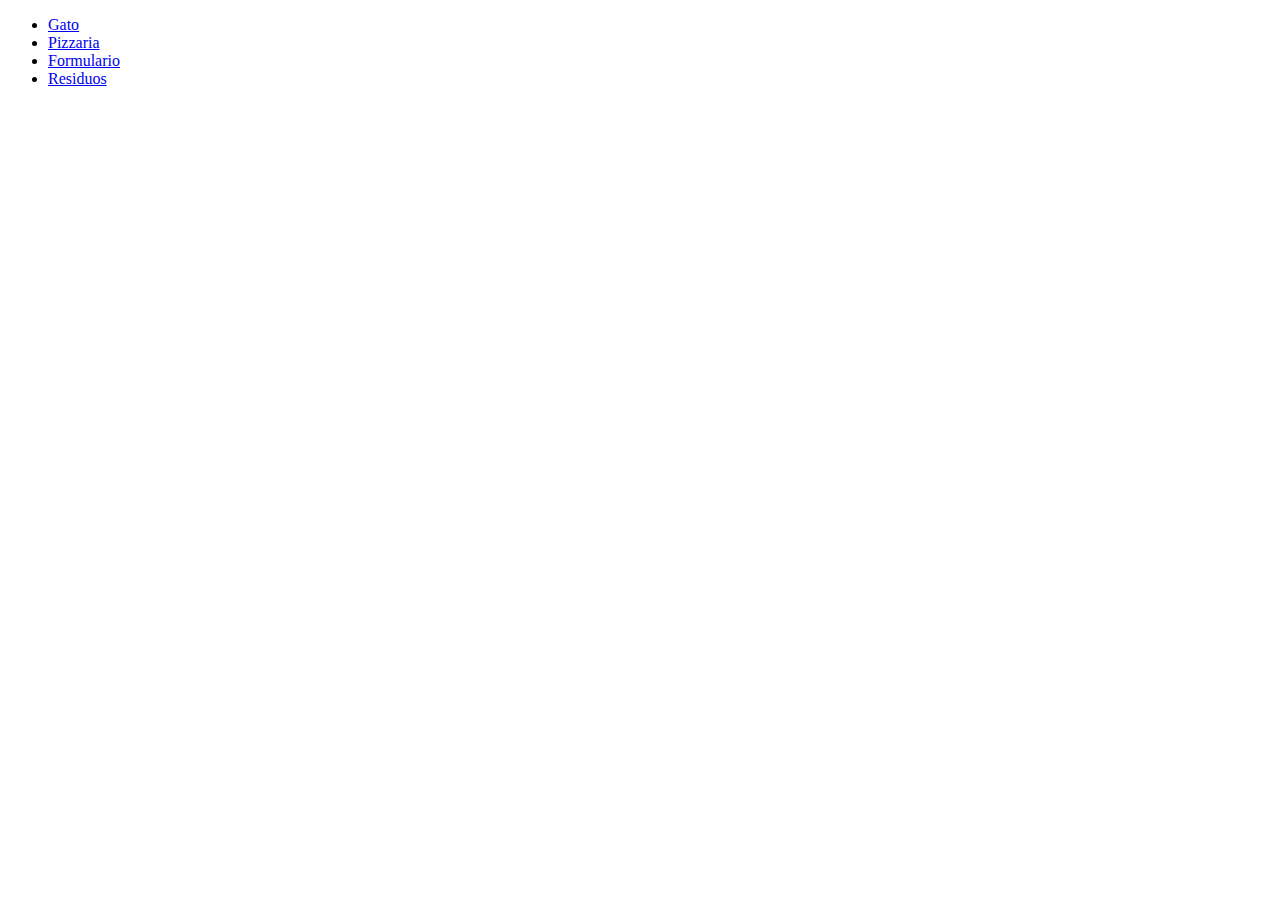
<file: index.html>
<!DOCTYPE html>
<html lang="pt-br">
<head>
    <meta charset="UTF-8">
    <meta http-equiv="X-UA-Compatible" content="IE=edge">
    <meta name="viewport" content="width=device-width, initial-scale=1.0">
    <title>Portifolio</title>
</head>
<body>
    <ul>
        <li><a href="Projetos/Gato/index.html">Gato</a></li>
        <li><a href="Projetos/Pizzaria/pizzaria.html">Pizzaria</a></li>
        <li><a href="Projetos/Formulario/index.html">Formulario</a></li>
        <li><a href="Projetos/Residuos Eletronicos/index.html">Residuos</a></li>
    </ul>
</body>
</html>
</file>
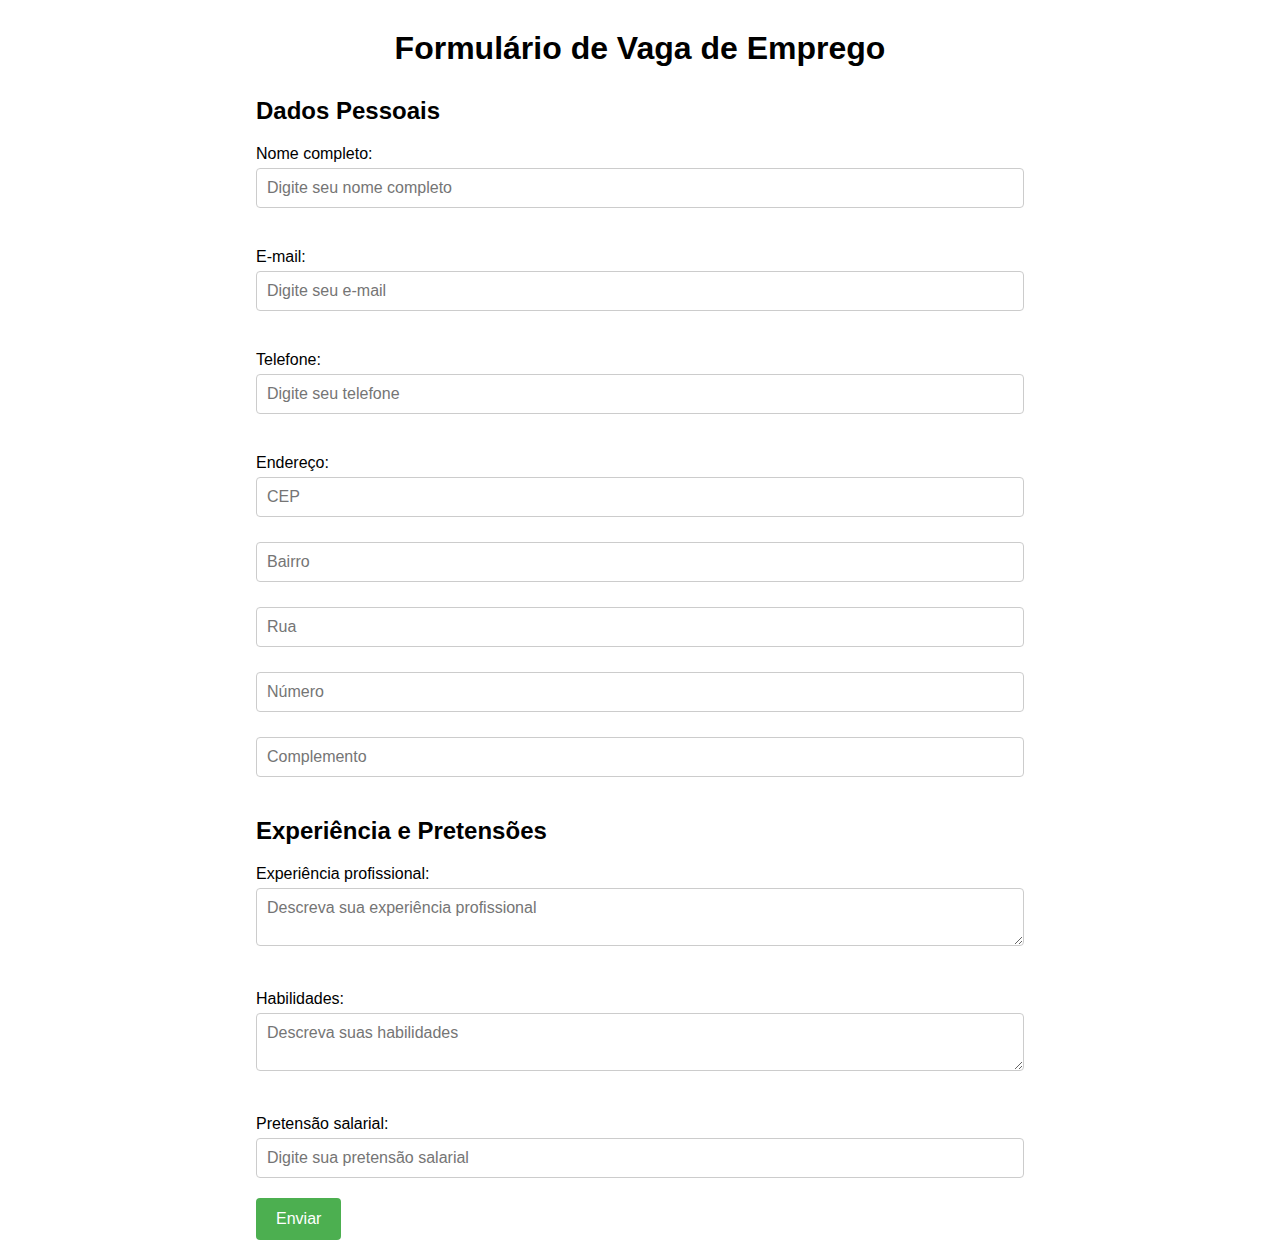
<file: Projetos/Formulario/index.html>
<!DOCTYPE html>
<html lang="pt-br">
<head>
    <meta charset="UTF-8">
    <meta http-equiv="X-UA-Compatible" content="IE=edge">
    <meta name="viewport" content="width=device-width, initial-scale=1.0">
    <link rel="stylesheet" href="style.css">
    <title>Formulario</title>
</head>
<body>
    <h1>Formulário de Vaga de Emprego</h1>
	<form>
		<h2>Dados Pessoais</h2>
		<label for="nome">Nome completo:</label>
		<input type="text" id="nome" name="nome" placeholder="Digite seu nome completo">

		<label for="email">E-mail:</label>
		<input type="text" id="email" name="email" placeholder="Digite seu e-mail">

		<label for="telefone">Telefone:</label>
		<input type="text" id="telefone" name="telefone" placeholder="Digite seu telefone">

		<label for="endereco">Endereço:</label>
		<input type="text" id="CEP" name="CEP" placeholder="CEP">
        <input type="text" id="Bairro" name="Bairro" placeholder="Bairro">
        <input type="text" id="Rua" name="Rua" placeholder="Rua">
        <input type="text" id="Numero" name="Numero" placeholder="Número">
        <input type="text" id="Complemento" name="Complemento" placeholder="Complemento">

		<h2>Experiência e Pretensões</h2>
		<label for="experiencia">Experiência profissional:</label>
		<textarea id="experiencia" name="experiencia" placeholder="Descreva sua experiência profissional"></textarea>

		<label for="habilidades">Habilidades:</label>
		<textarea id="habilidades" name="habilidades" placeholder="Descreva suas habilidades"></textarea>

		<label for="pretensao">Pretensão salarial:</label>
		<input type="text" id="pretensao" name="pretensao" placeholder="Digite sua pretensão salarial">

		<input type="submit" value="Enviar">
	</form>
</body>
</html>
</body>
</html>
</file>
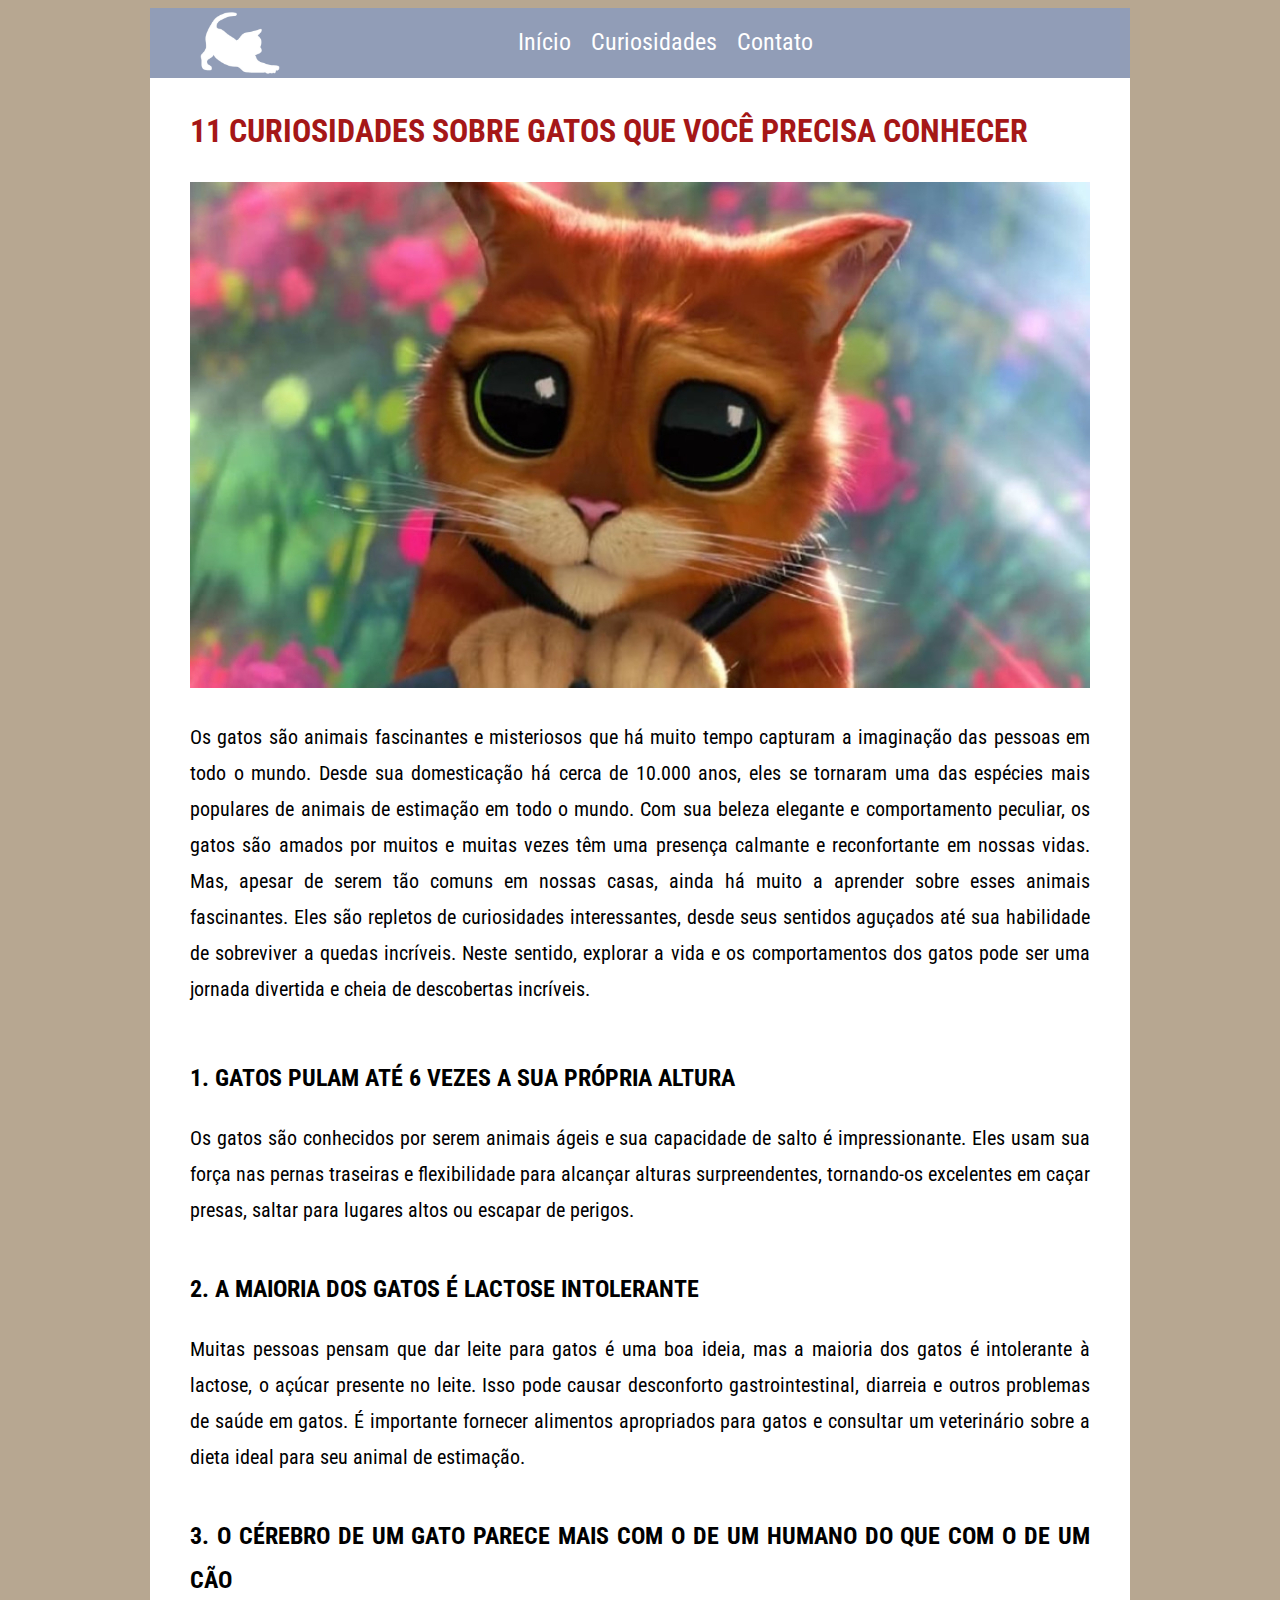
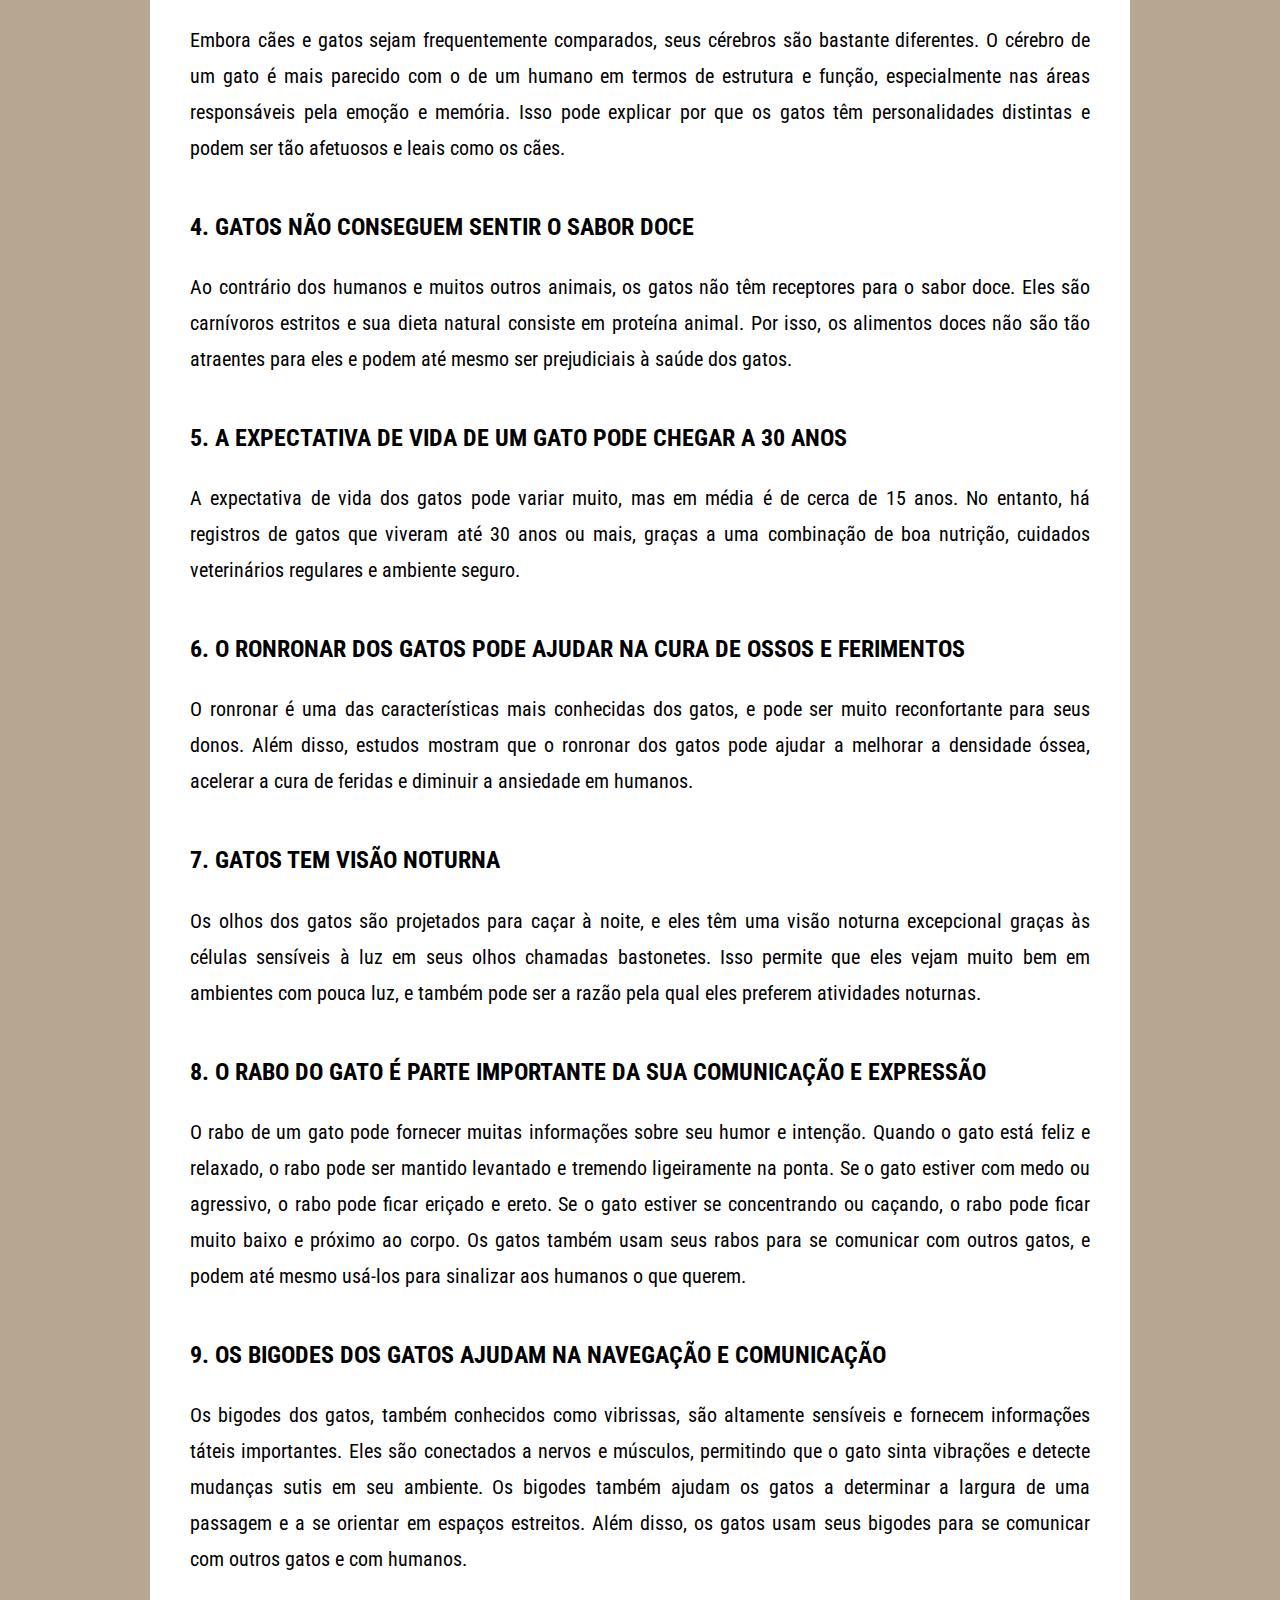
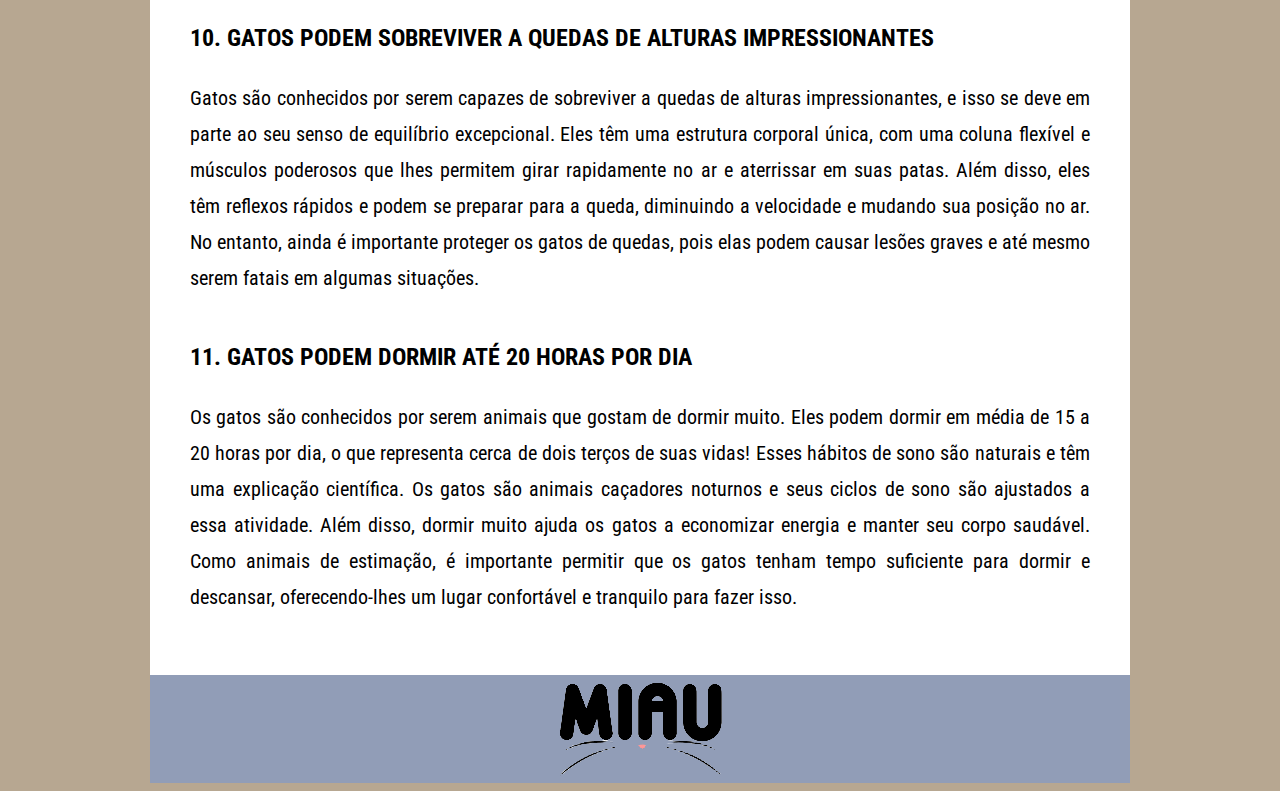
<file: Projetos/Gato/index.html>
<!DOCTYPE html>
<html lang="pt-br">
<head>
    <meta charset="UTF-8">
    <meta http-equiv="X-UA-Compatible" content="IE=edge">
    <meta name="viewport" content="width=device-width, initial-scale=1.0">
    <title>Raças de Gatos</title>
    <link rel="stylesheet" href="style.css"> <!-- link:css -->
    <link href="https://fonts.googleapis.com/css2?family=Roboto+Condensed&display=swap" rel="stylesheet">
</head>
<body>
    <div class="container">
        
    <!-- Menu de navegação -->
        <nav>
            <div class="logo">
                <img src="logo1.png" alt="logo">
            </div>
            <ul id="cabecalho">
                <li><a href="#home">Início</a></li>
                <li><a href="#curiosidades">Curiosidades</a></li>
                <li><a href="#contato">Contato</a></li>
            </ul>
        </nav>

    <!-- Parte principal -->
        <main id="home"> <!-- main#home -->
            <h1>11 CURIOSIDADES SOBRE GATOS QUE VOCÊ PRECISA CONHECER</h1>
            <img src="elgato.jpg" alt="Gato">
            <p>Os gatos são animais fascinantes e misteriosos que há muito tempo capturam a imaginação das pessoas em todo o mundo. Desde sua domesticação há cerca de 10.000 anos, eles se tornaram uma das espécies mais populares de animais de estimação em todo o mundo. Com sua beleza elegante e comportamento peculiar, os gatos são amados por muitos e muitas vezes têm uma presença calmante e reconfortante em nossas vidas. Mas, apesar de serem tão comuns em nossas casas, ainda há muito a aprender sobre esses animais fascinantes. Eles são repletos de curiosidades interessantes, desde seus sentidos aguçados até sua habilidade de sobreviver a quedas incríveis. Neste sentido, explorar a vida e os comportamentos dos gatos pode ser uma jornada divertida e cheia de descobertas incríveis.</p>
        </main>

        <section id="curiosidades"><!-- section#curiosidades -->
            <h2>1. GATOS PULAM ATÉ 6 VEZES A SUA PRÓPRIA ALTURA</h2>
            <p>Os gatos são conhecidos por serem animais ágeis e sua capacidade de salto é impressionante. Eles usam sua força nas pernas traseiras e flexibilidade para alcançar alturas surpreendentes, tornando-os excelentes em caçar presas, saltar para lugares altos ou escapar de perigos.</p>
            <h2>2. A MAIORIA DOS GATOS É LACTOSE INTOLERANTE</h2>
            <p>Muitas pessoas pensam que dar leite para gatos é uma boa ideia, mas a maioria dos gatos é intolerante à lactose, o açúcar presente no leite. Isso pode causar desconforto gastrointestinal, diarreia e outros problemas de saúde em gatos. É importante fornecer alimentos apropriados para gatos e consultar um veterinário sobre a dieta ideal para seu animal de estimação.</p>
            <h2>3. O CÉREBRO DE UM GATO PARECE MAIS COM O DE UM HUMANO DO QUE COM O DE UM CÃO</h2>
            <p>Embora cães e gatos sejam frequentemente comparados, seus cérebros são bastante diferentes. O cérebro de um gato é mais parecido com o de um humano em termos de estrutura e função, especialmente nas áreas responsáveis ​​pela emoção e memória. Isso pode explicar por que os gatos têm personalidades distintas e podem ser tão afetuosos e leais como os cães.</p>
            <h2>4. GATOS NÃO CONSEGUEM SENTIR O SABOR DOCE</h2>
            <p>Ao contrário dos humanos e muitos outros animais, os gatos não têm receptores para o sabor doce. Eles são carnívoros estritos e sua dieta natural consiste em proteína animal. Por isso, os alimentos doces não são tão atraentes para eles e podem até mesmo ser prejudiciais à saúde dos gatos.</p>
            <h2>5. A EXPECTATIVA DE VIDA DE UM GATO PODE CHEGAR A 30 ANOS</h2>
            <p>A expectativa de vida dos gatos pode variar muito, mas em média é de cerca de 15 anos. No entanto, há registros de gatos que viveram até 30 anos ou mais, graças a uma combinação de boa nutrição, cuidados veterinários regulares e ambiente seguro.</p>
            <h2>6. O RONRONAR DOS GATOS PODE AJUDAR NA CURA DE OSSOS E FERIMENTOS</h2>
            <p>O ronronar é uma das características mais conhecidas dos gatos, e pode ser muito reconfortante para seus donos. Além disso, estudos mostram que o ronronar dos gatos pode ajudar a melhorar a densidade óssea, acelerar a cura de feridas e diminuir a ansiedade em humanos.</p>
            <h2>7. GATOS TEM VISÃO NOTURNA</h2>
            <p>Os olhos dos gatos são projetados para caçar à noite, e eles têm uma visão noturna excepcional graças às células sensíveis à luz em seus olhos chamadas bastonetes. Isso permite que eles vejam muito bem em ambientes com pouca luz, e também pode ser a razão pela qual eles preferem atividades noturnas.</p>
            <h2>8. O RABO DO GATO É PARTE IMPORTANTE DA SUA COMUNICAÇÃO E EXPRESSÃO</h2>
            <p>O rabo de um gato pode fornecer muitas informações sobre seu humor e intenção. Quando o gato está feliz e relaxado, o rabo pode ser mantido levantado e tremendo ligeiramente na ponta. Se o gato estiver com medo ou agressivo, o rabo pode ficar eriçado e ereto. Se o gato estiver se concentrando ou caçando, o rabo pode ficar muito baixo e próximo ao corpo. Os gatos também usam seus rabos para se comunicar com outros gatos, e podem até mesmo usá-los para sinalizar aos humanos o que querem.</p>
            <h2>9. OS BIGODES DOS GATOS AJUDAM NA NAVEGAÇÃO E COMUNICAÇÃO</h2>
            <p>Os bigodes dos gatos, também conhecidos como vibrissas, são altamente sensíveis e fornecem informações táteis importantes. Eles são conectados a nervos e músculos, permitindo que o gato sinta vibrações e detecte mudanças sutis em seu ambiente. Os bigodes também ajudam os gatos a determinar a largura de uma passagem e a se orientar em espaços estreitos. Além disso, os gatos usam seus bigodes para se comunicar com outros gatos e com humanos.</p>
            <h2>10. GATOS PODEM SOBREVIVER A QUEDAS DE ALTURAS IMPRESSIONANTES</h2>
            <p>Gatos são conhecidos por serem capazes de sobreviver a quedas de alturas impressionantes, e isso se deve em parte ao seu senso de equilíbrio excepcional. Eles têm uma estrutura corporal única, com uma coluna flexível e músculos poderosos que lhes permitem girar rapidamente no ar e aterrissar em suas patas. Além disso, eles têm reflexos rápidos e podem se preparar para a queda, diminuindo a velocidade e mudando sua posição no ar. No entanto, ainda é importante proteger os gatos de quedas, pois elas podem causar lesões graves e até mesmo serem fatais em algumas situações.</p>
            <h2>11. GATOS PODEM DORMIR ATÉ 20 HORAS POR DIA</h2>
            <p>Os gatos são conhecidos por serem animais que gostam de dormir muito. Eles podem dormir em média de 15 a 20 horas por dia, o que representa cerca de dois terços de suas vidas! Esses hábitos de sono são naturais e têm uma explicação científica. Os gatos são animais caçadores noturnos e seus ciclos de sono são ajustados a essa atividade. Além disso, dormir muito ajuda os gatos a economizar energia e manter seu corpo saudável. Como animais de estimação, é importante permitir que os gatos tenham tempo suficiente para dormir e descansar, oferecendo-lhes um lugar confortável e tranquilo para fazer isso.</p>
        </section> 

    <!-- Footer -->
        <footer>
            <div class="footer">
                <img src="miau.png" alt="footer">
            </div>
        
        </footer>

    </div>
</body>
</html>
</file>
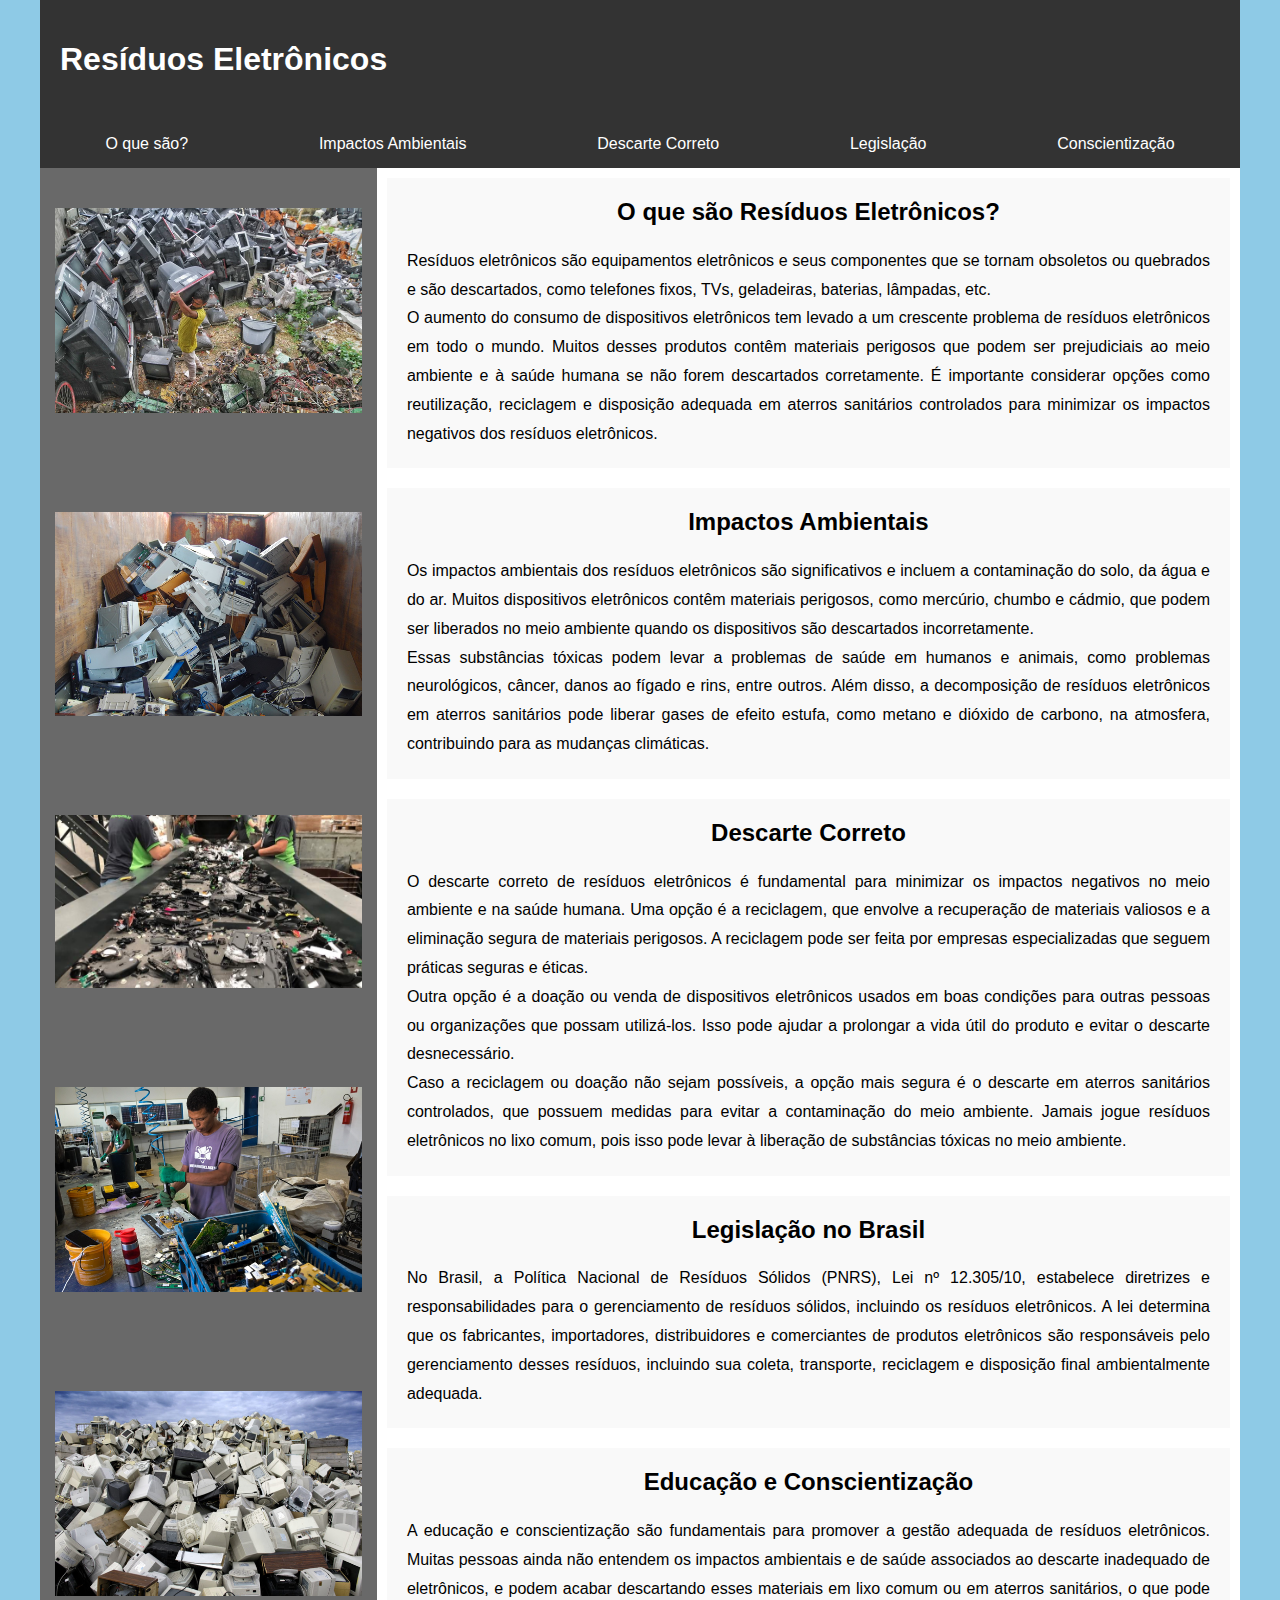
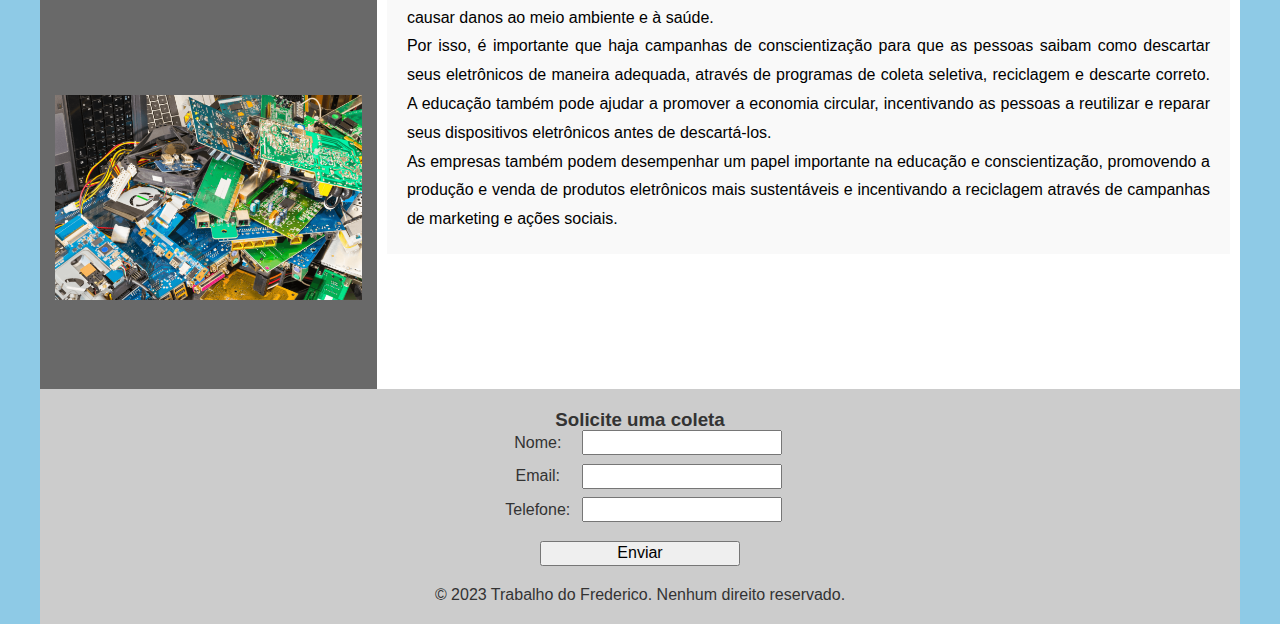
<file: Projetos/Residuos Eletronicos/index.html>
<!DOCTYPE html>
<html lang="pt-br">

<head>
    <meta charset="UTF-8">
    <meta http-equiv="X-UA-Compatible" content="IE=edge">
    <meta name="viewport" content="width=device-width, initial-scale=1.0">
    <title>Residuos Eletronicos</title>
    <link rel="stylesheet" href="normalize.css">
    <link rel="stylesheet" href="style.css">
    <link rel="stylesheet" media="(max-width: 768px)" href="mobile.css">
    <link rel="stylesheet" media="(min-width: 769px)" href="large.css">

<body>
    <div class="container">
        <header>
            <h1>Resíduos Eletrônicos</h1>
        </header>

        <nav id="nav">
            <a href="#nav">&#9776;</a>
            <a href="#close" id="close">X</a>
            <div>
                <a href="#o-que-sao">O que são?</a>
                <a href="#impactos">Impactos Ambientais</a>
                <a href="#descarte">Descarte Correto</a>
                <a href="#legislacao">Legislação</a>
                <a href="#educacao">Conscientização</a>
            </div>
        </nav>
        <aside>
            <img src="image1.png" alt="Imagem1">
            <img src="image2.png" alt="Imagem2">
            <img src="image3.png" alt="Imagem3">
            <img src="image4.png" alt="Imagem4">
            <img src="image5.png" alt="Imagem5">
            <img src="image6.png" alt="Imagem6">
        </aside>
        <main>

            <section id="o-que-sao">
                <h2>O que são Resíduos Eletrônicos?</h2>
                <p>Resíduos eletrônicos são equipamentos eletrônicos e seus componentes que se tornam obsoletos ou
                    quebrados e são descartados, como telefones fixos, TVs, geladeiras, baterias, lâmpadas, etc.</p>
                <p>O aumento do consumo de dispositivos eletrônicos tem levado a um crescente problema de resíduos
                    eletrônicos em todo o mundo. Muitos desses produtos contêm materiais perigosos que podem ser
                    prejudiciais ao meio ambiente e à saúde humana se não forem descartados corretamente. É
                    importante considerar opções como reutilização, reciclagem e disposição adequada em aterros
                    sanitários controlados para minimizar os impactos negativos dos resíduos eletrônicos.</p>
            </section>

            <img src="image1.png" alt="Imagem1">

            <section id="impactos">
                <h2>Impactos Ambientais</h2>
                <p>Os impactos ambientais dos resíduos eletrônicos são significativos e incluem a contaminação do
                    solo, da água e do ar. Muitos dispositivos eletrônicos contêm materiais perigosos, como
                    mercúrio, chumbo e cádmio, que podem ser liberados no meio ambiente quando os dispositivos são
                    descartados incorretamente.</p>
                <p>Essas substâncias tóxicas podem levar a problemas de saúde em humanos e animais, como problemas
                    neurológicos, câncer, danos ao fígado e rins, entre outros. Além disso, a decomposição de
                    resíduos eletrônicos em aterros sanitários pode liberar gases de efeito estufa, como metano e
                    dióxido de carbono, na atmosfera, contribuindo para as mudanças climáticas.</p>
            </section>

            <img src="image2.png" alt="Imagem2">

            <section id="descarte">
                <h2>Descarte Correto</h2>
                <p>O descarte correto de resíduos eletrônicos é fundamental para minimizar os impactos negativos no
                    meio ambiente e na saúde humana. Uma opção é a reciclagem, que envolve a recuperação de
                    materiais valiosos e a eliminação segura de materiais perigosos. A reciclagem pode ser feita por
                    empresas especializadas que seguem práticas seguras e éticas.</p>
                <p>Outra opção é a doação ou venda de dispositivos eletrônicos usados em boas condições para outras
                    pessoas ou organizações que possam utilizá-los. Isso pode ajudar a prolongar a vida útil do
                    produto e evitar o descarte desnecessário.</p>
                <p>Caso a reciclagem ou doação não sejam possíveis, a opção mais segura é o descarte em aterros
                    sanitários controlados, que possuem medidas para evitar a contaminação do meio ambiente. Jamais
                    jogue resíduos eletrônicos no lixo comum, pois isso pode levar à liberação de substâncias
                    tóxicas no meio ambiente.</p>
            </section>

            <img src="image3.png" alt="Imagem3">

            <section id="legislacao">
                <h2>Legislação no Brasil</h2>
                <p>No Brasil, a Política Nacional de Resíduos Sólidos (PNRS), Lei nº 12.305/10, estabelece
                    diretrizes e responsabilidades para o gerenciamento de resíduos sólidos, incluindo os resíduos
                    eletrônicos. A lei determina que os fabricantes, importadores, distribuidores e comerciantes de
                    produtos eletrônicos são responsáveis pelo gerenciamento desses resíduos, incluindo sua coleta,
                    transporte, reciclagem e disposição final ambientalmente adequada.</p>
            </section>

            <img src="image4.png" alt="Imagem4">

            <section id="educacao">
                <h2>Educação e Conscientização</h2>
                <p>A educação e conscientização são fundamentais para promover a gestão adequada de resíduos
                    eletrônicos. Muitas pessoas ainda não entendem os impactos ambientais e de saúde associados ao
                    descarte inadequado de eletrônicos, e podem acabar descartando esses materiais em lixo comum ou
                    em aterros sanitários, o que pode causar danos ao meio ambiente e à saúde.</p>
                <p>Por isso, é importante que haja campanhas de conscientização para que as pessoas saibam como
                    descartar seus eletrônicos de maneira adequada, através de programas de coleta seletiva,
                    reciclagem e descarte correto. A educação também pode ajudar a promover a economia circular,
                    incentivando as pessoas a reutilizar e reparar seus dispositivos eletrônicos antes de
                    descartá-los.</p>
                <p>As empresas também podem desempenhar um papel importante na educação e conscientização,
                    promovendo a produção e venda de produtos eletrônicos mais sustentáveis e incentivando a
                    reciclagem através de campanhas de marketing e ações sociais.</p>
            </section>
        </main>
        <footer>
            <div class="coleta">
                <h3>Solicite uma coleta</h3>
                <form>
                    <div>
                        <label for="nome">Nome:</label>
                        <input id="nome" type="text">
                    </div>
                    <div>
                        <label for="email">Email:</label>
                        <input id="nome" type="text">
                    </div>
                    <div>
                        <label for="telefone">Telefone:</label>
                        <input id="telefone" type="text">
                    </div>
                    <div class="botao">
                        <input type="submit" value="Enviar">
                    </div>
                </form>
            </div>

            <p>&copy; 2023 Trabalho do Frederico. Nenhum direito reservado.</p>
        </footer>

    </div>
</body>

</html>
</file>
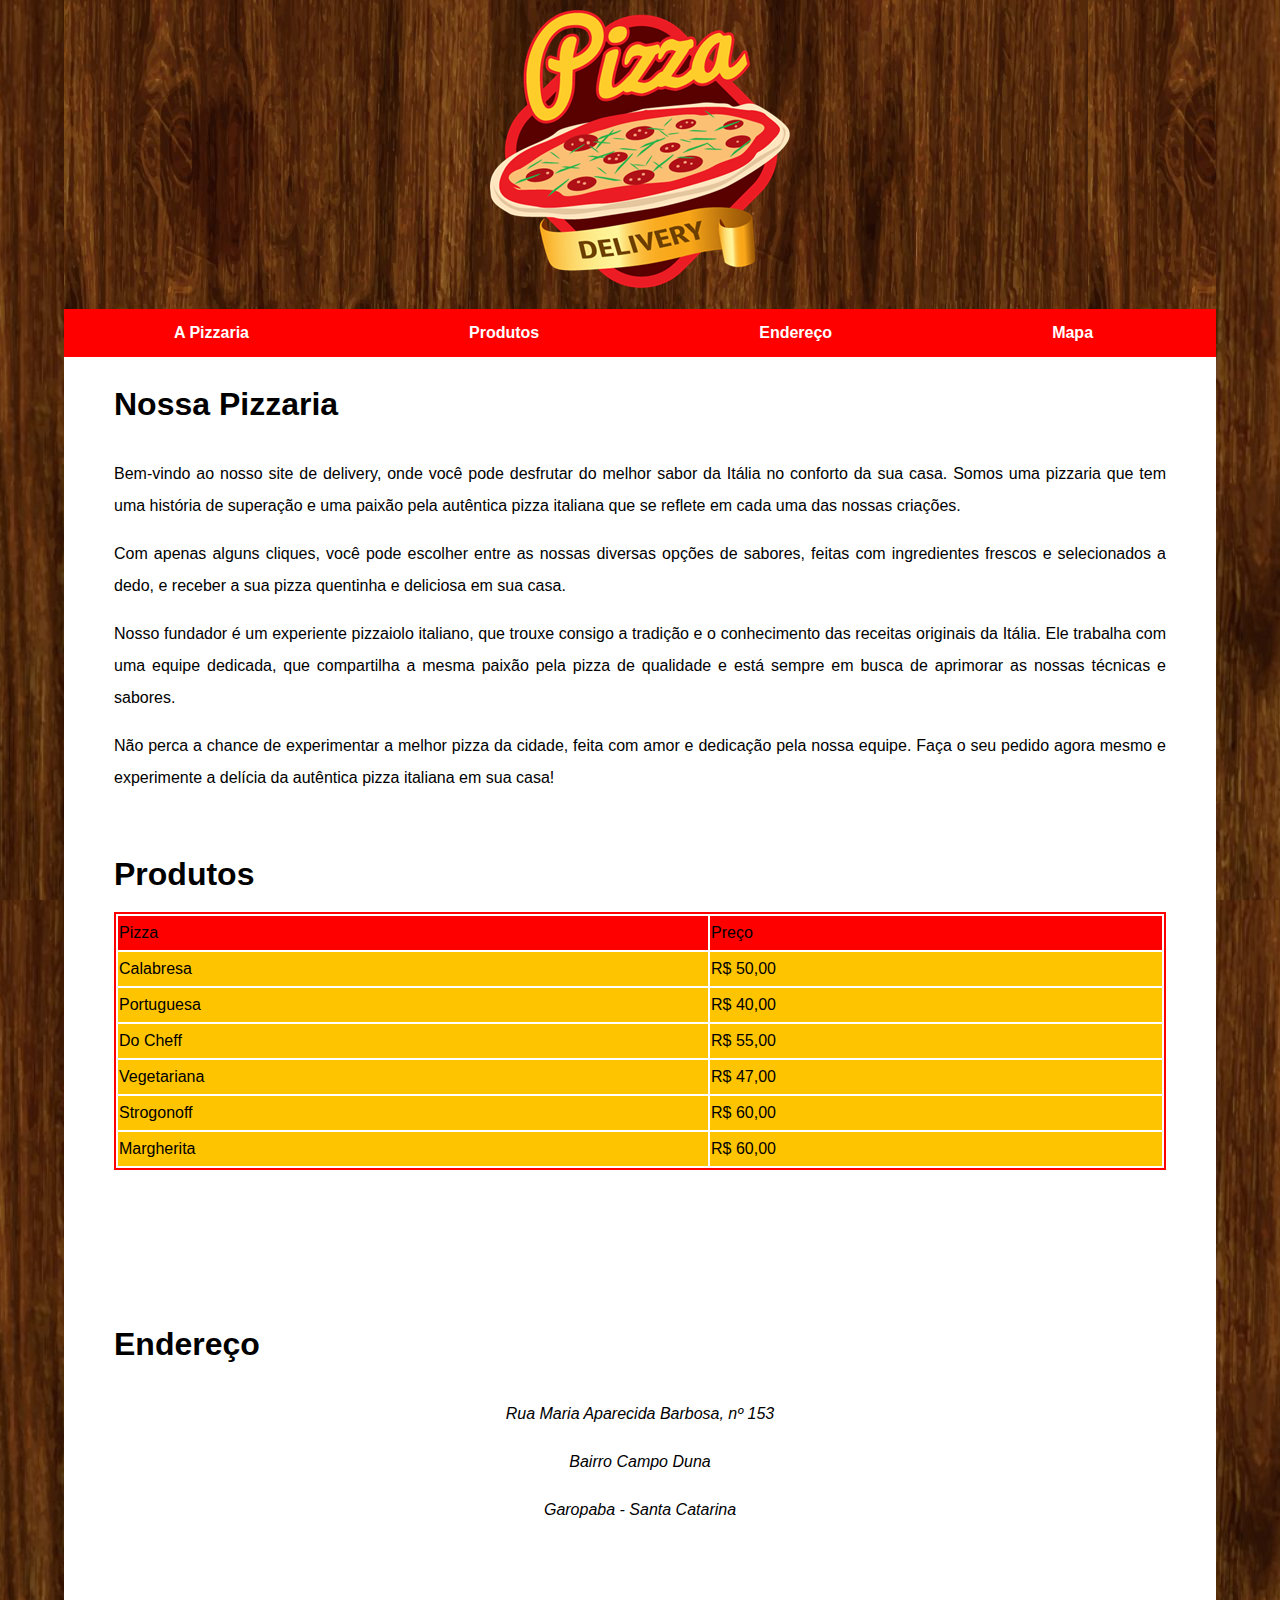
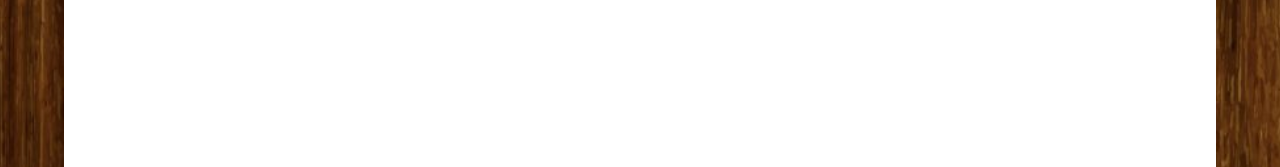
<file: Projetos/Pizzaria/pizzaria.html>
<!DOCTYPE html>
<html lang="pt-br">
<head>
    <meta charset="UTF-8">
    <meta http-equiv="X-UA-Compatible" content="IE=edge">
    <meta name="viewport" content="width=device-width, initial-scale=1.0">
    <title>Pizzaria</title>
    <link rel="stylesheet" href="style.css">
</head>
<body>
    <div class="fundo"></div>
    <div class="container">
        <header><img src="logo.png" alt="Pizza Logo"></header>
        <nav>
            <div><a href="#sobre">A Pizzaria</a></div>
            <div><a href="#produtos">Produtos</a></div>
            <div><a href="#endereco">Endereço</a></div>
            <div><a href="https://goo.gl/maps/mALXjeTXU835FFhB6">Mapa</a></div>
        </nav>
        <main>
            <section class="sobre" >
                <h1 id="sobre">Nossa Pizzaria</h1>
                <p>Bem-vindo ao nosso site de delivery, onde você pode desfrutar do melhor sabor da Itália no conforto da sua casa. Somos uma pizzaria que tem uma história de superação e uma paixão pela autêntica pizza italiana que se reflete em cada uma das nossas criações. </p>
                <p>Com apenas alguns cliques, você pode escolher entre as nossas diversas opções de sabores, feitas com ingredientes frescos e selecionados a dedo, e receber a sua pizza quentinha e deliciosa em sua casa.</p>
                <p>Nosso fundador é um experiente pizzaiolo italiano, que trouxe consigo a tradição e o conhecimento das receitas originais da Itália. Ele trabalha com uma equipe dedicada, que compartilha a mesma paixão pela pizza de qualidade e está sempre em busca de aprimorar as nossas técnicas e sabores.</p>
                <p>Não perca a chance de experimentar a melhor pizza da cidade, feita com amor e dedicação pela nossa equipe. Faça o seu pedido agora mesmo e experimente a delícia da autêntica pizza italiana em sua casa!</p>
            </section>
            <section class="produtos">
                <h1 id="produtos">Produtos</h1>
                <table>
                    <tr>
                        <td>Pizza</td>
                        <td>Preço</td>
                    </tr>
                    <tr>
                        <td>Calabresa</td>
                        <td>50,00</td>
                    </tr>
                    <tr>
                        <td>Portuguesa</td>
                        <td>40,00</td>
                    </tr>
                    <tr>
                        <td>Do Cheff</td>
                        <td>55,00</td>
                    </tr>
                    <tr>
                        <td>Vegetariana</td>
                        <td>47,00</td>
                    </tr>
                    <tr>
                        <td>Strogonoff</td>
                        <td>60,00</td>
                    </tr>
                    <tr>
                        <td>Margherita</td>
                        <td>60,00</td>
                    </tr>
                </table>
            </section>
            <section>
                    <a href="https://goo.gl/maps/mALXjeTXU835FFhB6" target="_blank"><h1 id="endereco">Endereço</h1></a>
                <address>
                    <p>Maria Aparecida Barbosa, nº 153</p>                    
                    <p>Campo Duna</p>    
                    <p>Garopaba</p>                
                </address>
            </section>
        </main>
    </div>
</body>
</html>
</file>
<file: Projetos/Formulario/style.css>
form {
    margin: 0 auto;
    width: 768px;
    font-family: Arial, Helvetica, sans-serif;
}

@media screen and (max-width: 768px){
    form{
        margin: 0 auto;
        max-width: 90vw;
        font-family: Arial, Helvetica, sans-serif;
    }
}

h1 {
    text-align: center;
    margin-top: 30px;
}

h1:first-child{
    margin-bottom: 30px;
    font-family: Arial, Arial, Helvetica, sans-serif;
    font-weight: bolder;
}

label {
    display: block;
    margin-top: 20px;
}

input[type=text], textarea {
    width: 100%;
    padding: 10px;
    border: 1px solid #ccc;
    border-radius: 4px;
    box-sizing: border-box;
    margin-top: 5px;
    margin-bottom: 20px;
    resize: vertical;
    font-size: 16px;
    font-family: Arial, Helvetica, sans-serif;
}

input[type=submit] {
    background-color: #4CAF50;
    color: white;
    padding: 12px 20px;
    border: none;
    border-radius: 4px;
    cursor: pointer;
    font-size: 16px;
}

input[type=submit]:hover {
    background-color: #45a049;
}
</file>
<file: Projetos/Gato/style.css>
:root{
    scroll-behavior: smooth;
}

body{
    background-color: #b7a791;
    font-family: 'Roboto Condensed', sans-serif;
    font-size: 20px;
}

.container{
    max-width: 980px; /*Largura máxima, encolhe se necessário*/
    margin: auto; /*Centralizado*/
    background-color: rgb(255, 255, 255);
    
}

nav, main, section{
    box-sizing: border-box; /*contabilizar o padding na largura*/
    padding: 20px;
    margin: 20px;
    line-height: 1.8;
}

img{
    max-width: 100%;
    height: auto;
}

/* ---------------------------------Nav--------------------------------- */
nav{
    width: 100%;
    background-color: #919db7;
    position: sticky;
    top: 0;
    align-items: center;
    display: flex;
    height: 70px;
    margin: 0px;
    padding-left: 50px;
}

ul#cabecalho{
    display: flex;
    padding-left: 25%;
}

ul{
    list-style-type: none;
}

li{
    display: inline-block;
    margin: 0 10px;
    font-size: larger;
}

a{
    color: white;
    text-decoration: none;
}

a:hover{
    color: rgb(59, 9, 9);
}

.logo img{
    display: flex;
    justify-content: flex-start;
    width: 80px;
    height: 80px;
}
/* ---------------------------------Main------------------------------- */
h1{
    color: rgb(165, 23, 23);
    font-size:xx-large;
    font-weight: bolder;
    margin-top: -15px;
}

h2{
    font-size: x-large;
    font-weight: bolder;
    margin-top: 40px;
}

main#home p{
    margin-bottom: -50px ;
}

main, section{
    background-color: transparent;
    text-align: justify;
}

/* ---------------------------------Footer--------------------------------- */
footer {
    background-color: #919db7;
    justify-content: center ;
    display: flex;
    align-items: center;
    padding-bottom: -100px;
}
</file>
<file: Projetos/Residuos Eletronicos/style.css>
:root{
    scroll-behavior: smooth;
}

*{
	margin: 0;
	padding: 0;
	box-sizing: border-box;
}

body {
	font-family: Arial, sans-serif;
	background-color: #8ecae6;
}

.container{
	max-width: 1200px;
	margin: auto;
	background-color: #ffffff;
}

a:hover{
    color: #696969;
}

/* ----------------------------------------Header---------------------------------------- */
header {
	grid-area: header;
	background-color: #333;
	color: #fff;
	display: flex;
	flex-direction: row;
	align-items: center;
	justify-content:space-between;
	padding: 20px;
}

/* ----------------------------------------Nav---------------------------------------- */

nav div {
	justify-content: space-around;
	/* margin-left: 40px; */
	background-color: #333;
	display: flex;
}

nav a:any-link {
	color: #fff;
	text-decoration: none;
	/* margin-right: 20px; */
	padding: 15px 20px;
}

nav{
	grid-area: nav;
	position: sticky;
	top: 0;
	background-color: #333;
}

/* ----------------------------------------Main---------------------------------------- */
main {
	grid-area: main;
	padding: 10px;
}

@media screen and (min-width: 769px) {
	main img{
		display: none;
	}
}

section {
	margin-bottom: 20px;
	background-color: #f9f9f9;
	padding: 20px;
    text-align: justify;
    line-height: 1.8em;
}

h1, h2 {
	text-align: center;
}

section h2{
	margin-bottom: 20px;

}

/* ----------------------------------------Aside---------------------------------------- */
aside{
	grid-area: aside;
	padding: 15px;
	background-color: #696969;
}

aside img{
	max-width: 100%;
	margin-bottom: 70px;
	margin-top: 25px;
}

img{
	max-width: 100%;
}

/* ----------------------------------------Footer---------------------------------------- */
footer {
	grid-area: footer;
	background-color: #ccc;
	color: #333;
	text-align: center;
	padding: 20px;
}

label {
    display: inline-block;
    width: 80px;
    height: 30px;

}

input {
    display: inline-block;
    width: 200px;
    height: 25px;
}

.botao{
	margin-top: 10px;
	margin-bottom: 20px;
}

#close{
	display: none;
}

nav > a{
	display: none;
}
</file>
<file: Projetos/Residuos Eletronicos/mobile.css>
main img {
	margin-bottom: 20px;
}

aside{
    background-color: #f1f1f1;
    text-align: center;
    display: none;
}
 p:not(header p){
    text-align: justify;
    line-height: 160%;
}

hr{
    border:1px solid #CCC;
    margin:50px 0
}

main{
    background-color: white;
    /* padding:40px; */
}

/* -----------------------------Menu Hamburger--------------------------------- */

nav > a {
    display: block;
    text-align: right;
}

nav div {
    flex-direction: column;
    text-align: right;
    transform: translateX(-100%);
    width: 100%;
    position: absolute;
    transition: transform 1s;
}

#nav:target div {
    transform: translateX(0);
}

#nav:target > a {
    display: none;
}

#nav:target #close {
    display: block;
}
</file>
<file: Projetos/Residuos Eletronicos/large.css>
.container{
    display: grid;
	grid-template-columns: auto auto auto;
	grid-template-areas: "header header header" "nav nav nav" "aside main main" "footer footer footer";
}
</file>
<file: Projetos/Pizzaria/style.css>
:root{
    scroll-behavior: smooth;
}

body{
    font-family: Verdana, Geneva, Tahoma, sans-serif;
    background-color: #d3d3d3;
    box-sizing: border-box;
    margin:0;
    padding: 0;
    background-image: url(madeira.jpg);
    background-size: cover;
    background-position: center;
    height: 100vh;
}

.container{
    width: 90%;
    max-width: 1200px;
    margin:auto;
    background-color: white;
    min-height: 100vh;
    line-height: 2em;
}

section{
    min-height: 50vh;
}

/* -------------------------------Links------------------------------- */
a:link, a:visited{
    color:rgb(255, 255, 255);
    text-decoration: none; /* remove o sublinhado */
    font-weight: bold;
    display: inline;
}

a:hover{
    color: rgb(255, 196, 0);
}

/* -------------------------------Header------------------------------- */
header, section{
    padding: 10px 50px;
}

header{
    text-align: center;
    background-image: url(madeira.jpg);
}

h1{
    color: black;
    display: inline-block;
    width: fit-content;
}

header img:hover{
    animation: rotate 1.5s ease-in-out;
}

@keyframes rotate{
    0%{
        transform: rotate(0deg)
    }
    100%{
        transform: rotate(360deg)
    }
}

/* -------------------------------Nav------------------------------- */
nav{
    background-color: red;
    display: flex;
    flex-wrap: wrap;
}

nav div{
    display: inline-block ;
    padding: 8px 110px;
    max-width: 100%;
    box-sizing: border-box;
    text-align: center;    
}

/* -------------------------------Sobre------------------------------- */
.sobre{
    text-align: justify;
}

/* -------------------------------Produtos------------------------------- */
table{
    width: 100%;
    border-width: 2px;
    border-style: solid;
    border-color: red;
}

tr{
    background-color: rgb(255, 196, 0);
}

tr:first-child{
    background-color: red ;
}

tr:not(:first-child):hover{
    color: rgb(255, 255, 255);
}

table tr:not(:first-child) td:nth-child(2)::before {
    content: "R$ ";
}

/* tr:nth-child(4){
    display: none;
} */

/* -------------------------------Endereço------------------------------- */
h1#endereco:hover{
    color: rgb(255, 196, 0);
}

address > p:first-child::before{
    content: "Rua\00a0";
}

address > p:nth-child(2)::before{
    content: "Bairro\00a0";
}

address > p:nth-child(3)::after{
    content: "\00a0- Santa Catarina";
}

address > p{
    display: flex;
    justify-content: center;
}
</file>
